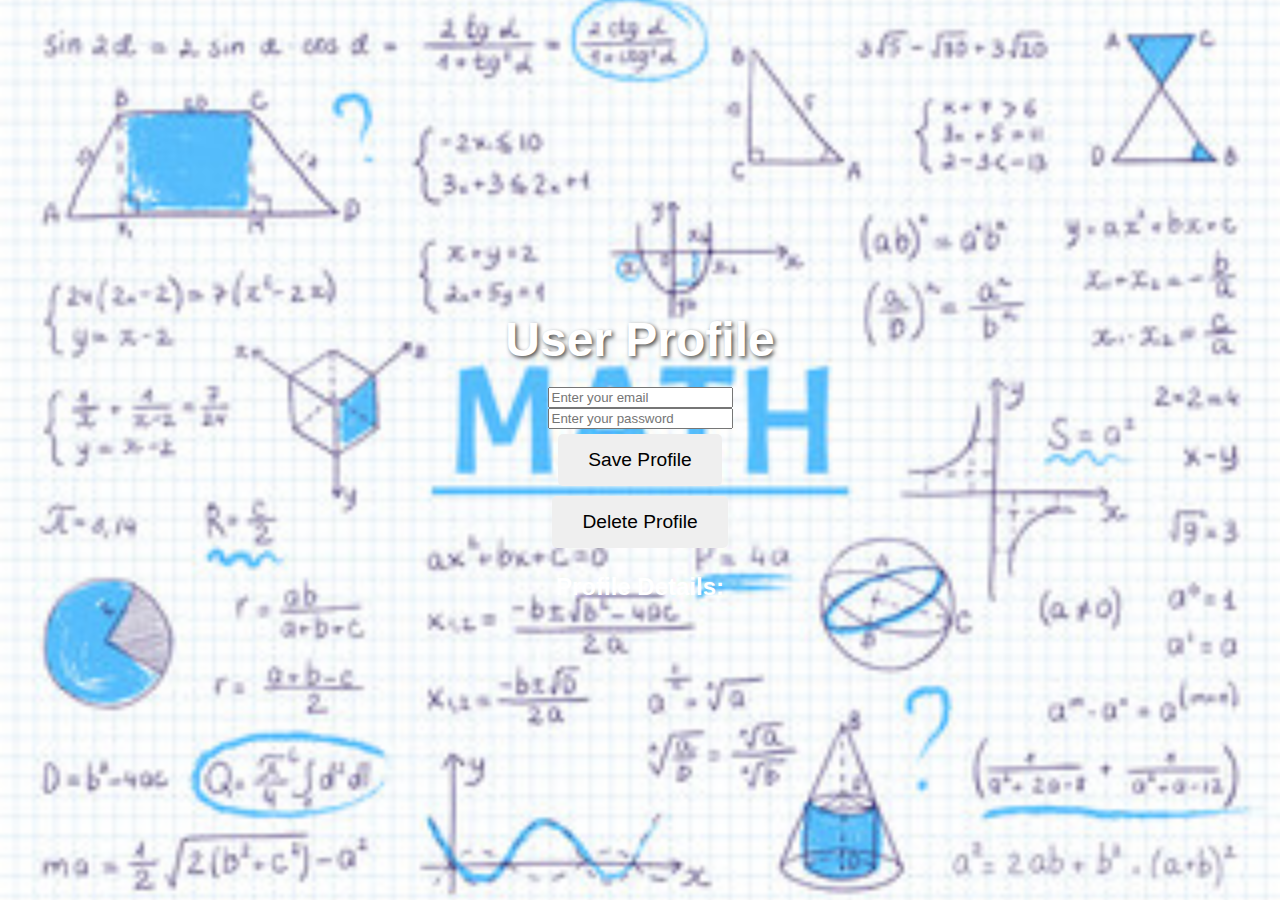
<file: index.html>
<!DOCTYPE html>
<html lang="en">
<head>
    <meta charset="UTF-8">
    <meta name="viewport" content="width=device-width, initial-scale=1.0">
    <title>User Profile</title>
    <link rel="stylesheet" href="st.css">
</head>
<body>

    <h1>User Profile</h1>
    <input type="email" id="email" placeholder="Enter your email">
    <input type="password" id="password" placeholder="Enter your password">
    <button onclick="saveProfile()">Save Profile</button>
    <button onclick="deleteProfile()">Delete Profile</button>

    <h2>Profile Details:</h2>
    <div id="profileInfo"></div>

    <script src="st.js"></script>

</body>
</html>
</file>
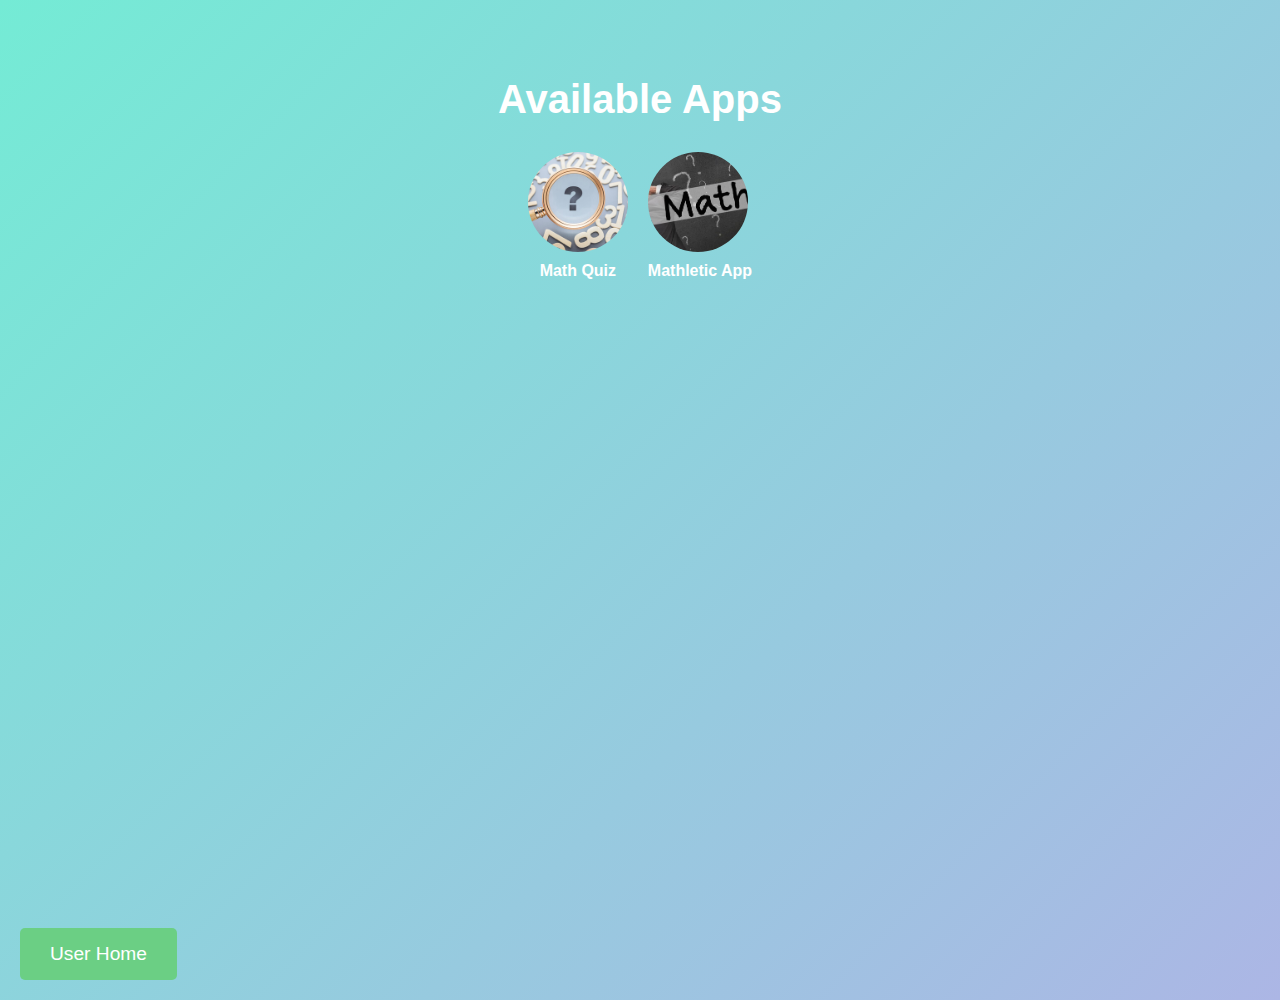
<file: apps.html>
<!DOCTYPE html>
<html lang="en">
<head>
    <meta charset="UTF-8">
    <meta name="viewport" content="width=device-width, initial-scale=1.0">
    <title>Available Apps</title>
    <link rel="stylesheet" href="apps.css"> <!-- Link to the CSS file -->
</head>
<body>
    <div class="container">
        <h1>Available Apps</h1>
        
        <div class="button-container">
            <div class="math-quiz-wrapper">
                <button class="round-button math-quiz-button" onclick="goToMathQuiz()"></button>
                <div class="button-text">Math Quiz</div>
            </div>
            
            <div class="mathletic-wrapper">
                <button class="round-button mathletic-button" onclick="goToMathQuestions()"></button>
                <div class="button-text">Mathletic App</div>
            </div>
        </div>
        
        <button class="home-button" onclick="goToUserHome()">User Home</button>
    </div>

    <script src="apps.js"></script> <!-- Link to JavaScript -->
</body>
</html>
</file>
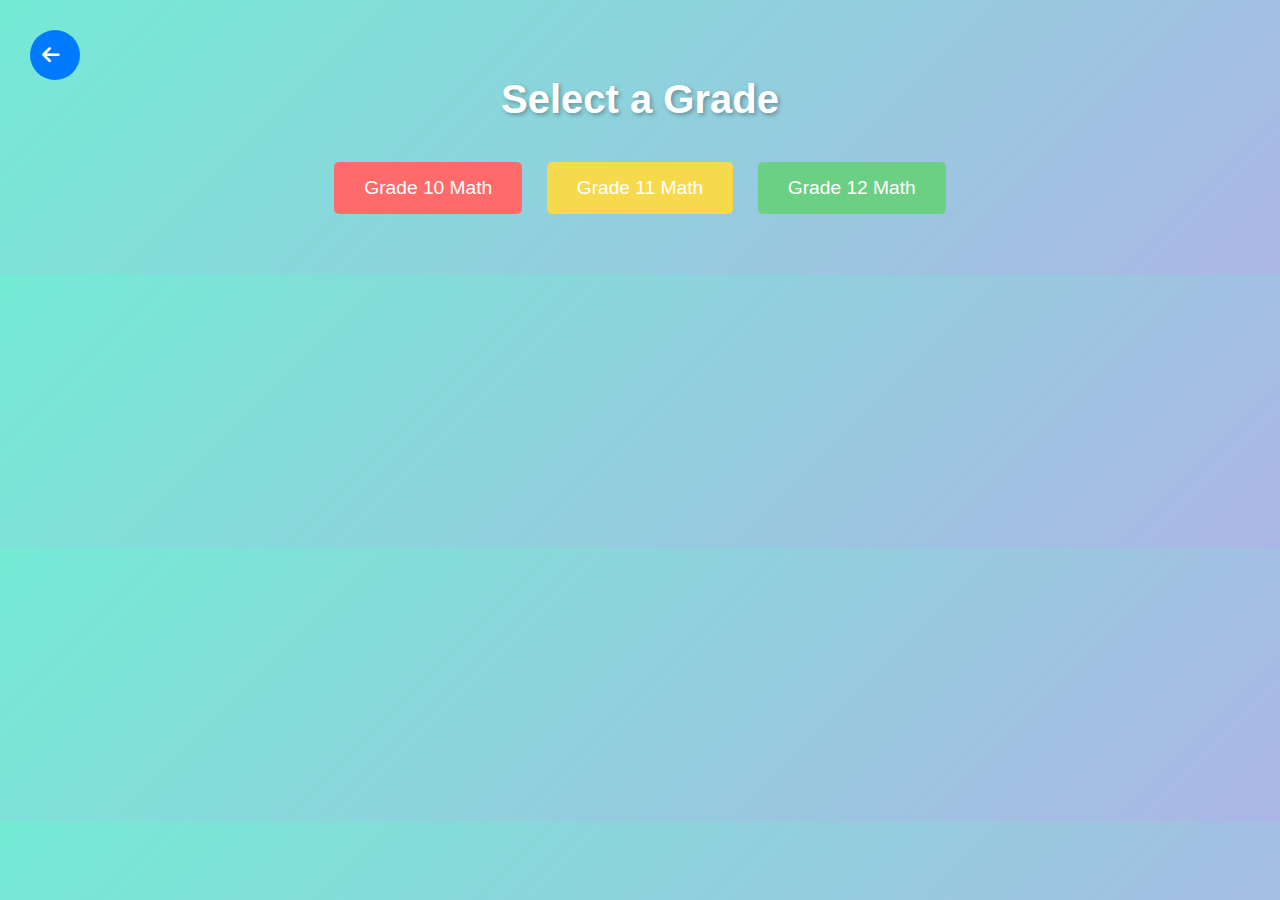
<file: grades.html>
<!DOCTYPE html>
<html lang="en">
<head>
    <meta charset="UTF-8">
    <meta name="viewport" content="width=device-width, initial-scale=1.0">
    <title>Grades Page</title>
    <link rel="stylesheet" href="grades.css"> <!-- Link to the CSS file -->
    <link rel="stylesheet" href="https://cdnjs.cloudflare.com/ajax/libs/font-awesome/6.0.0-beta3/css/all.min.css"> <!-- Font Awesome -->
</head>
<body>
    <h1>Select a Grade</h1>
    <div>
        <button onclick="goToGrade(10)">Grade 10 Math</button>
        <button onclick="goToGrade(11)">Grade 11 Math</button>
        <button onclick="goToGrade(12)">Grade 12 Math</button>
        <button id="appsButton" onclick="goToApps()">
            <i class="fas fa-arrow-left"></i> <!-- Arrow icon -->
        </button>
    </div>

    <script src="grade.js"></script> <!-- Link to the JavaScript file -->
</body>
</html>
</file>
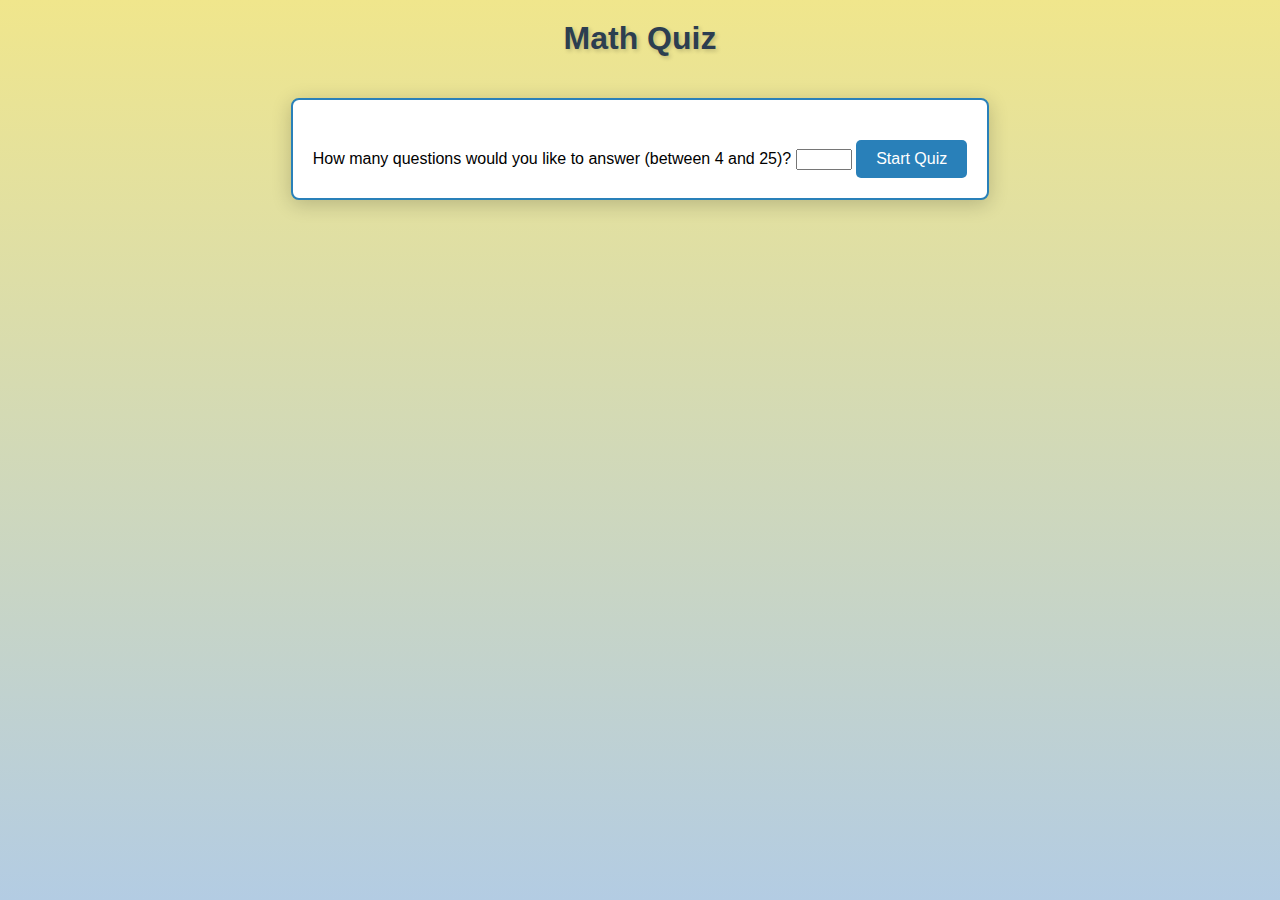
<file: math_quiz.html>
<!DOCTYPE html>
<html lang="en">
<head>
    <meta charset="UTF-8">
    <meta name="viewport" content="width=device-width, initial-scale=1.0">
    <title>Math Quiz</title>
    <link rel="stylesheet" href="math_quiz.css"> <!-- Link to CSS -->
</head>
<body>

    <h1>Math Quiz</h1>
    <div class="quiz-container">
        <div id="start">
            <label for="numQuestions">How many questions would you like to answer (between 4 and 25)?</label>
            <input type="number" id="numQuestions" min="4" max="25" required>
            <button id="startButton" onclick="startQuiz()">Start Quiz</button>
        </div>
        
        <div id="quiz" style="display: none;"></div>
        <div id="feedback" style="display: none;"></div> <!-- Feedback area -->
        <button id="nextButton" style="display: none;" onclick="nextQuestion()">Next Question</button>
        <div id="score" style="display: none;" aria-live="polite"></div> <!-- Accessibility for score -->
        <button id="restartButton" style="display: none;" onclick="restartQuiz()">Restart Quiz</button>
        <button id="continueButton" style="display:none;" onclick="goToGrades()">Continue</button>
    </div>

    <script src="quiz_script.js"></script> <!-- Link to JavaScript for quiz -->
</body>
</html>
</file>
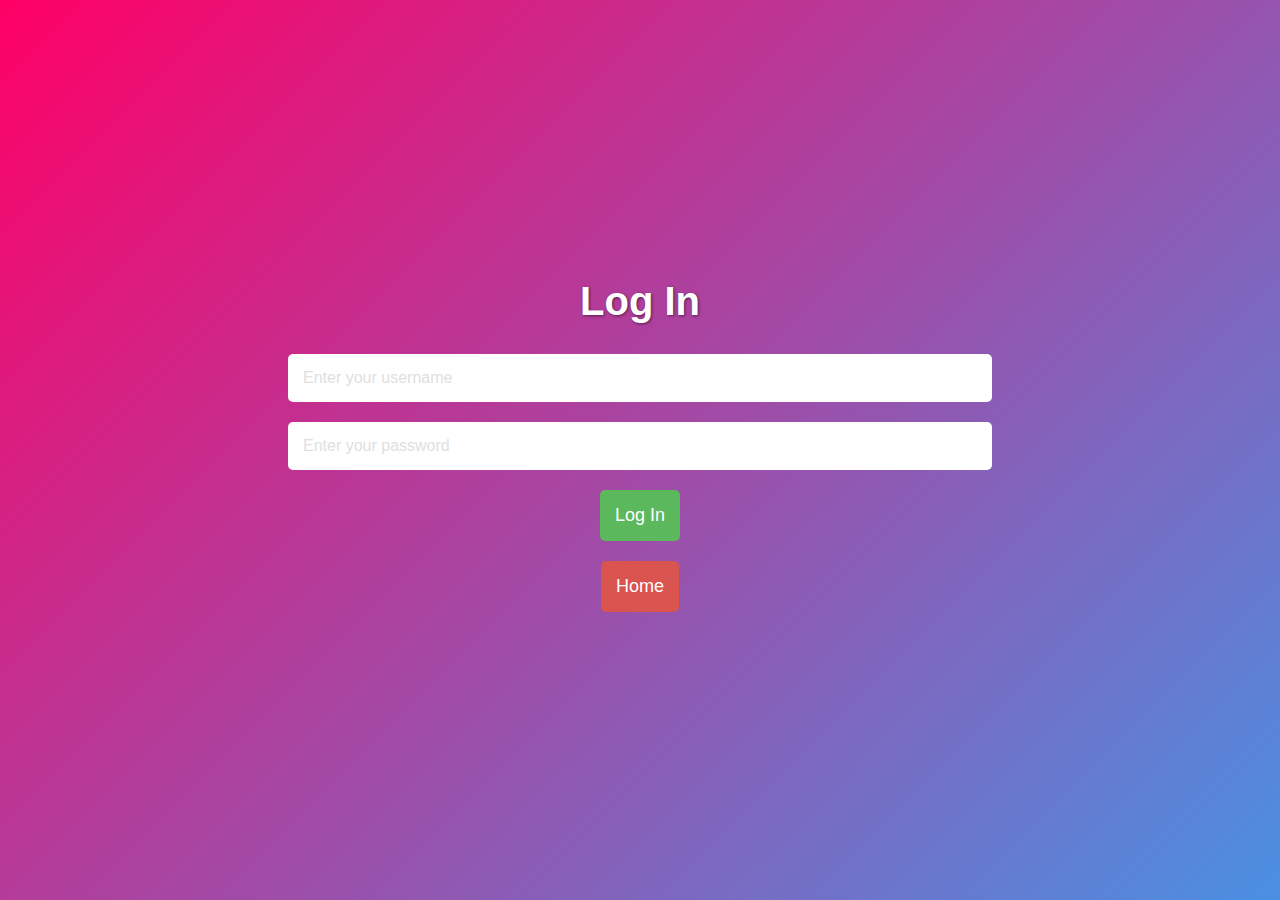
<file: profile.html>
<!DOCTYPE html>
<html lang="en">
<head>
    <meta charset="UTF-8">
    <meta name="viewport" content="width=device-width, initial-scale=1.0">
    <title>Log In</title>
    <link rel="stylesheet" href="profile.css"> <!-- Updated link to profile.css -->
</head>
<body>

    <h1>Log In</h1>
    <input type="text" id="username" placeholder="Enter your username" required>
    <input type="password" id="password" placeholder="Enter your password" required>
    <button onclick="confirmSignIn()">Log In</button>
    <button onclick="goToHome()">Home</button>

    <script src="st.js"></script>
</body>
</html>
</file>
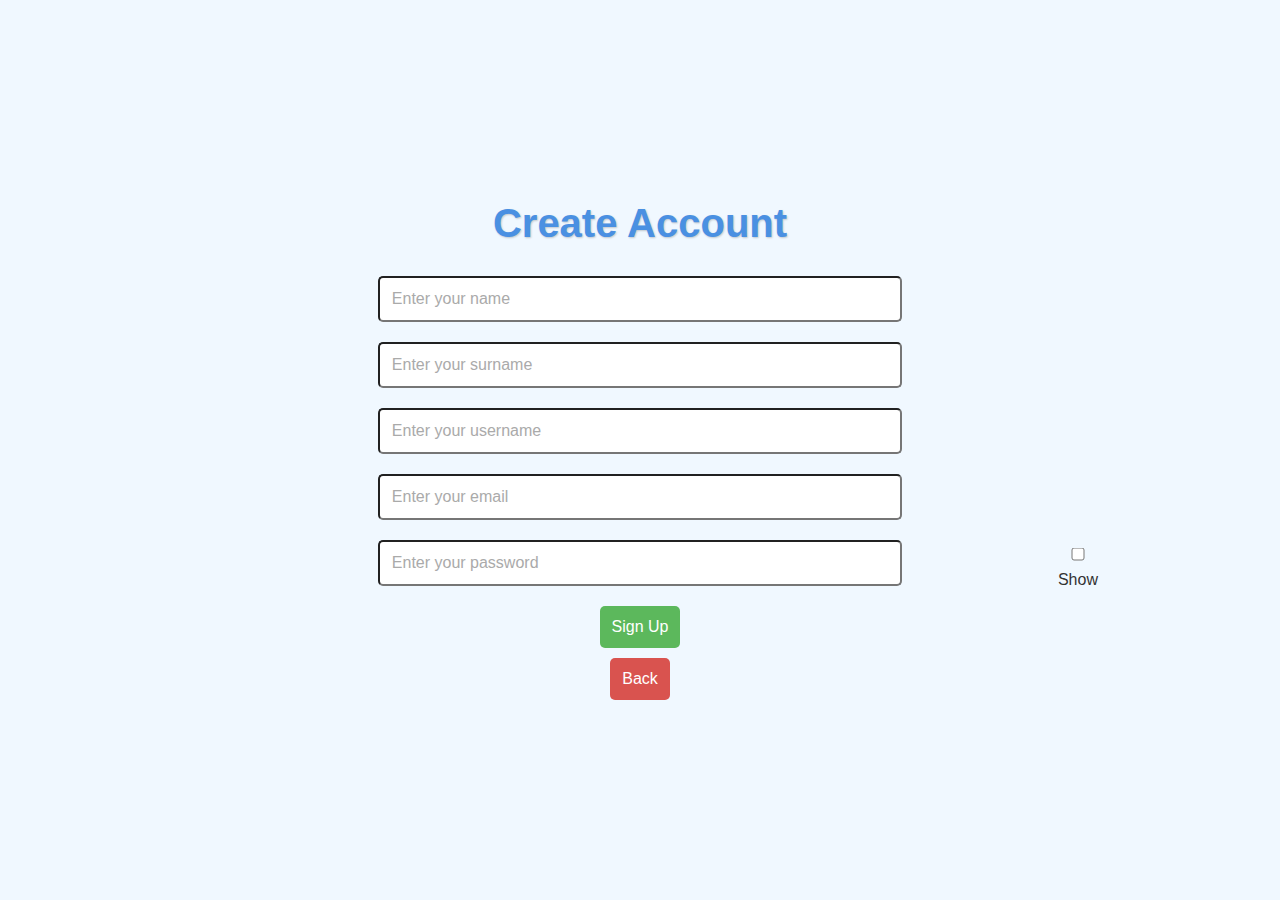
<file: signup.html>
<!DOCTYPE html>
<html lang="en">
<head>
    <meta charset="UTF-8">
    <meta name="viewport" content="width=device-width, initial-scale=1.0">
    <title>Sign Up</title>
    <link rel="stylesheet" href="signup.css"> <!-- Updated link to CSS file -->
</head>
<body>

    <h1>Create Account</h1>
    <div>
        <input type="text" id="newName" placeholder="Enter your name" required>
        <input type="text" id="newSurname" placeholder="Enter your surname" required>
        <input type="text" id="newUsername" placeholder="Enter your username" required>
        <input type="email" id="newEmail" placeholder="Enter your email" required>
        <div style="position: relative;">
            <input type="password" id="newPassword" placeholder="Enter your password" required>
            <label style="position: absolute; right: 10px; top: 50%; transform: translateY(-50%);">
                <input type="checkbox" id="togglePassword"> Show
            </label>
        </div>
    </div>
    <button onclick="createAccount()">Sign Up</button>
    <button onclick="goToHome()">Back</button> <!-- Changed button text here -->

    <script src="st.js"></script>
</body>
</html>
</file>
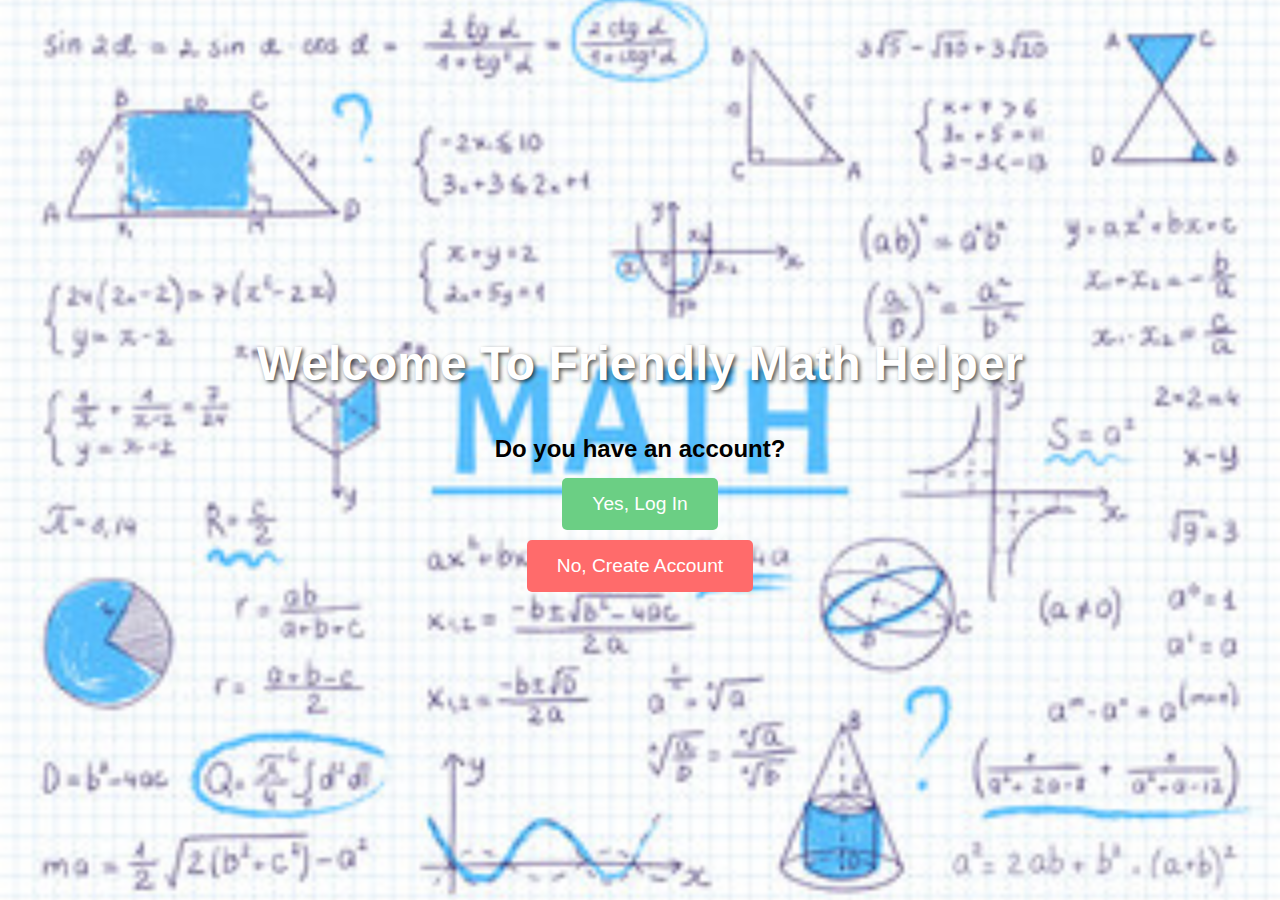
<file: st.html>
<!DOCTYPE html>
<html lang="en">
<head>
    <meta charset="UTF-8">
    <meta name="viewport" content="width=device-width, initial-scale=1.0">
    <title>Welcome</title>
    <link rel="stylesheet" href="st.css">
</head>
<body>

    <h1>Welcome To Friendly Math Helper</h1>
    <p>Do you have an account?</p>
    <button id="loginButton" onclick="checkAccount()">Yes, Log In</button>
    <button id="signupButton" onclick="goToSignUp()">No, Create Account</button>

    <script src="st.js"></script>
</body>
</html>
</file>
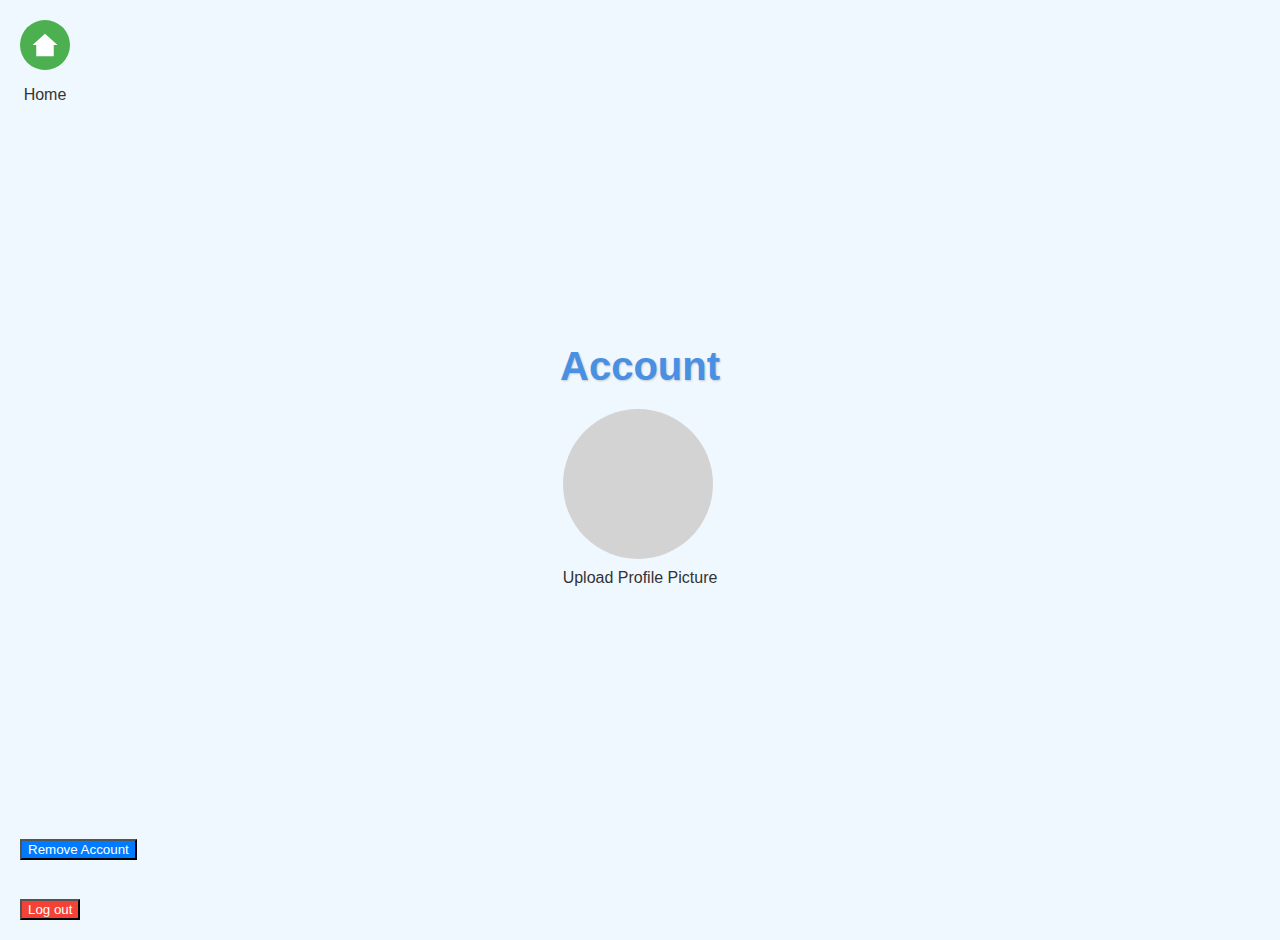
<file: user_details.html>
<!DOCTYPE html>
<html lang="en">
<head>
    <meta charset="UTF-8">
    <meta name="viewport" content="width=device-width, initial-scale=1.0">
    <title>User Details</title>
    <link rel="stylesheet" href="user_details.css"> <!-- Link to user_details.css -->
</head>
<body>

    <h1>Account</h1> <!-- Changed from User Details to Account -->
    
    <div id="profilePictureSection">
        <input type="file" id="profileImageInput" accept="image/*" style="display: none;" onchange="loadProfileImage(event)">
        <button id="uploadButton" class="uploadButton" onclick="document.getElementById('profileImageInput').click();"></button>
        <p style="margin-top: 10px; color: #333;">Upload Profile Picture</p>
    </div>
    
    <div id="userDetails" style="display: none;">
        <p>Name: John Doe</p>
        <p>Email: johndoe@example.com</p>
        <p>Role: User</p>
    </div>
    
    <div class="top-right">
        <div class="home-container">
            <button class="goToHome" onclick="goToUserHome()">
                <svg xmlns="http://www.w3.org/2000/svg" width="30" height="30" fill="white" viewBox="0 0 24 24">
                    <path d="M12 3l10 9h-3v9H5v-9H2l10-9z"/>
                </svg>
            </button>
            <p class="home-text">Home</p> <!-- Home label -->
        </div>
        
        <button class="logout" onclick="logout()">Log out</button>
        <button class="remove-account" onclick="removeAccount()">Remove Account</button> <!-- New Remove Account button -->
    </div>

    <script src="st.js"></script> <!-- Main JavaScript file -->
</body>
</html>
</file>
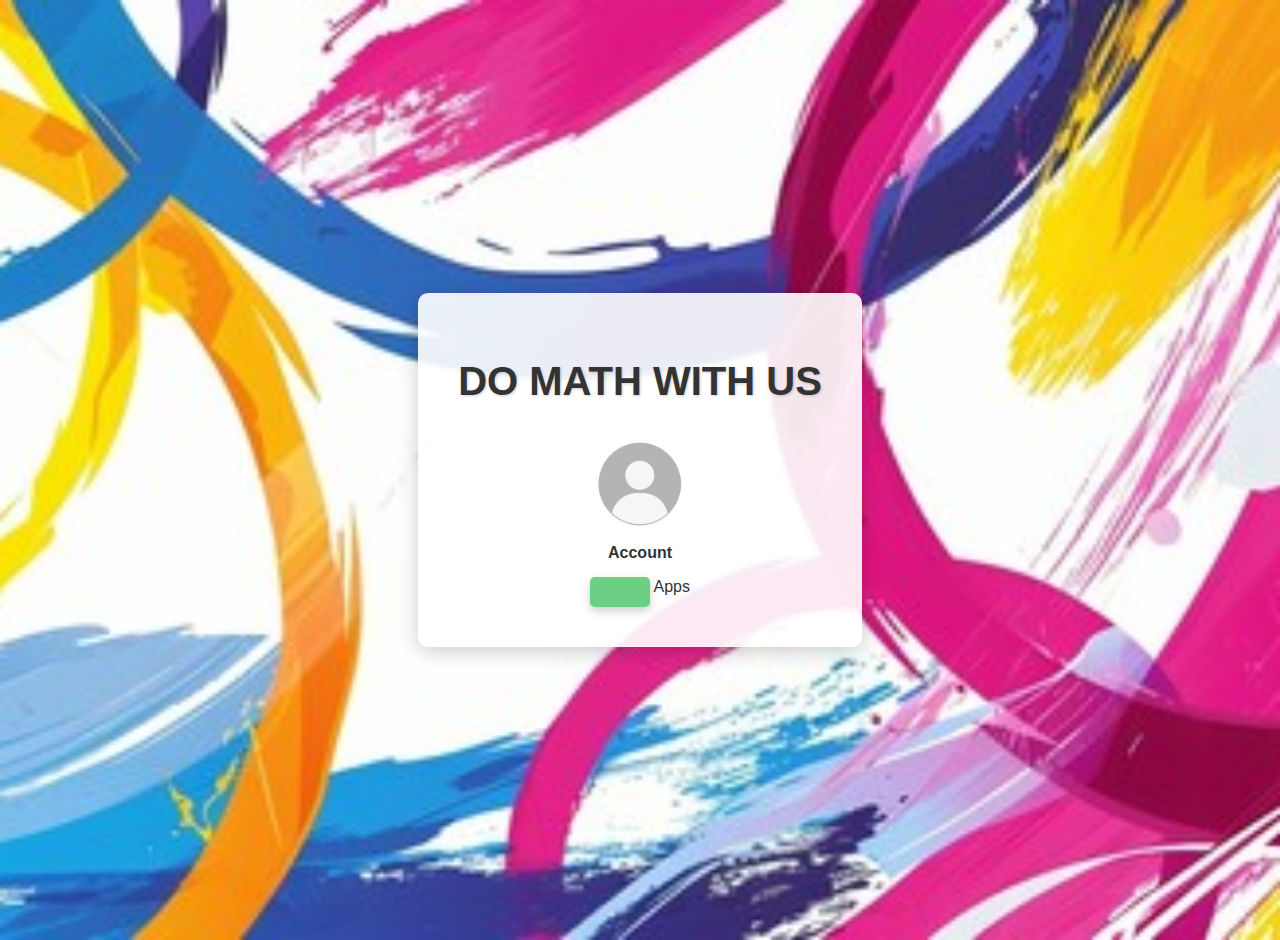
<file: user_home.html>
<!DOCTYPE html>
<html lang="en">
<head>
    <meta charset="UTF-8">
    <meta name="viewport" content="width=device-width, initial-scale=1.0">
    <title>DO MATH WITH US</title>
    <link rel="stylesheet" href="user_home.css">
</head>
<body>
    <div class="container">
        <h1>DO MATH WITH US</h1>
        <div class="button-container">
            <div class="account-wrapper">
                <button class="account-button" onclick="goToUserDetails()"></button>
                <span>Account</span>
            </div>
           
            <div class="apps-wrapper">
                <button class="action-button" onclick="goToApps()"></button>
                <span>Apps</span>
            </div>
        </div>
    </div>
    <script src="st.js"></script>
</body>
</html>
</file>
<file: st.css>
body {
    font-family: 'Arial', sans-serif;
    background-image: url('stD.jpg'); /* Background image */
    background-size: cover; /* Cover the entire viewport */
    background-position: center; /* Center the background image */
    margin: 0;
    padding: 0;
    display: flex;
    flex-direction: column;
    justify-content: center;
    align-items: center;
    height: 100vh; /* Full viewport height */
    color: #fff; /* Default text color */
    text-align: center; /* Center text */
}

h1 {
    font-size: 3rem;
    margin-bottom: 20px;
    text-shadow: 2px 2px 4px rgba(0, 0, 0, 0.7); /* Text shadow for depth */
}

p {
    font-size: 1.5rem;
    margin-bottom: 10px; /* Adjusted margin */
    color: #000; /* Black text */
    font-weight: bold; /* Make paragraph text bold */
}

button {
    padding: 15px 30px;
    font-size: 1.2rem;
    border: none; /* No border */
    border-radius: 5px; /* Rounded corners */
    cursor: pointer; /* Pointer cursor on hover */
    transition: background 0.3s ease, transform 0.2s ease; /* Transition effects */
    display: inline-block; /* Allow max-content width */
    margin: 5px auto; /* Center horizontally with small margin */
    width: max-content; /* Set width to max-content */
}

/* Log In Button Styles */
#loginButton {
    background-color: #6bcf84; /* Light green */
    color: #fff;
}

#loginButton:hover {
    background-color: #5abf6b; /* Darker green on hover */
    transform: scale(1.05); /* Slightly grow on hover */
}

/* Sign Up Button Styles */
#signupButton {
    background-color: #ff6b6b; /* Light coral */
    color: #fff;
}

#signupButton:hover {
    background-color: #ff4f4f; /* Darker coral on hover */
    transform: scale(1.05); /* Slightly grow on hover */
}

/* Media Query for Responsive Design */
@media (max-width: 600px) {
    h1 {
        font-size: 2.5rem; /* Smaller font size for smaller screens */
    }

    p {
        font-size: 1.2rem; /* Smaller font size for smaller screens */
    }

    button {
        font-size: 1rem; /* Smaller font size for buttons */
        width: auto; /* Reset width for smaller screens */
    }
}
</file>
<file: apps.css>
body {
    font-family: 'Arial', sans-serif;
    background: linear-gradient(135deg, #74ebd5, #acb6e5);
    text-align: center;
    margin: 0;
    padding: 50px 20px;
    color: #333;
    display: flex;
    flex-direction: column;
    height: 100vh; /* Full height */
    justify-content: space-between; /* Space out items */
    position: relative; /* Make body the reference point for absolute positioning */
}

.container {
    display: flex;
    flex-direction: column;
    align-items: center; /* Center items */
}

h1 {
    font-size: 2.5rem;
    margin-bottom: 30px;
    color: #ffffff;
}

.button-container {
    display: flex;
    justify-content: center; /* Center horizontally */
    margin-bottom: 20px; /* Space below buttons */
}

.math-quiz-wrapper, .mathletic-wrapper {
    margin: 0 10px; /* Add space between the buttons */
}

.round-button {
    width: 100px; /* Set a fixed width */
    height: 100px; /* Set a fixed height */
    border-radius: 50%; /* Make it round */
    display: flex; /* Use flexbox to center content */
    justify-content: center; /* Center horizontally */
    align-items: center; /* Center vertically */
    border: none; /* No border */
    cursor: pointer; /* Pointer cursor on hover */
    transition: transform 0.2s ease; /* Transition effect */
}

.math-quiz-button {
    background-image: url('quiz.jpg'); /* Image for Math Quiz */
    background-size: cover; /* Cover the entire button */
    background-position: center; /* Center the image */
}

.mathletic-button {
    background-image: url('math.jpg'); /* Image for Mathletic App */
    background-size: cover; /* Cover the entire button */
    background-position: center; /* Center the image */
}

.button-text {
    margin-top: 10px; /* Space above the text */
    color: white; /* Text color */
    font-weight: bold; /* Optional: make text bold */
}

.round-button:hover {
    transform: scale(1.05); /* Scale on hover */
}

.home-button {
    padding: 15px 30px;
    font-size: 1.2rem;
    color: #ffffff;
    border: none;
    border-radius: 5px;
    cursor: pointer;
    transition: background 0.3s ease, transform 0.2s ease;
    background-color: #6bcf84; /* Home button color */
    position: absolute; /* Position it absolutely */
    left: 20px; /* Distance from the left */
    bottom: 20px; /* Distance from the bottom */
}

.home-button:hover {
    background-color: #5abf6b; /* Darker shade on hover */
    transform: scale(1.05); /* Scale on hover */
}
</file>
<file: grades.css>
body {
    font-family: 'Arial', sans-serif;
    background: linear-gradient(135deg, #74ebd5, #acb6e5);
    text-align: center;
    margin: 0;
    padding: 50px 20px;
    color: #333;
}

h1 {
    font-size: 2.5rem;
    margin-bottom: 30px;
    color: #ffffff;
    text-shadow: 2px 2px 4px rgba(0, 0, 0, 0.3);
}

button {
    padding: 15px 30px;
    margin: 10px;
    font-size: 1.2rem;
    color: #ffffff;
    border: none;
    border-radius: 5px;
    cursor: pointer;
    transition: background 0.3s ease, transform 0.2s ease;
}

button i {
    margin-right: 8px; /* Space between the icon and text */
}

button:hover {
    transform: scale(1.05);
}

button:nth-child(1) {
    background-color: #ff6b6b; /* Grade 10 button color */
}

button:nth-child(2) {
    background-color: #f7d94c; /* Grade 11 button color */
}

button:nth-child(3) {
    background-color: #6bcf84; /* Grade 12 button color */
}

button:focus {
    outline: none;
}

button:hover:nth-child(1) {
    background-color: #ff4d4d; /* Darker shade on hover for Grade 10 */
}

button:hover:nth-child(2) {
    background-color: #f1c73a; /* Darker shade on hover for Grade 11 */
}

button:hover:nth-child(3) {
    background-color: #5abf6b; /* Darker shade on hover for Grade 12 */
}

/* Apps Button Styles */
#appsButton {
    padding: 10px; /* Add padding */
    background-color: #007bff; /* Button color */
    color: white; /* Icon color */
    border: none; /* No border */
    border-radius: 50%; /* Rounded shape */
    cursor: pointer; /* Pointer on hover */
    transition: background-color 0.3s ease, transform 0.2s ease; /* Smooth transition */
    display: flex; /* Flexbox for centering */
    align-items: center; /* Center vertically */
    justify-content: center; /* Center horizontally */
    width: 50px; /* Set width */
    height: 50px; /* Set height */
    position: absolute; /* Position it absolutely */
    top: 20px; /* Distance from top */
    left: 20px; /* Distance from left */
}

#appsButton:hover {
    background-color: #0056b3; /* Darker blue on hover */
    transform: scale(1.05); /* Scale effect on hover */
}

#appsButton i {
    font-size: 20px; /* Icon size */
}

/* Responsive Design */
@media (max-width: 600px) {
    h1 {
        font-size: 2rem;
    }

    button {
        width: 90%;
        font-size: 1rem;
    }
}
</file>
<file: math_quiz.css>
body {
    display: flex;
    flex-direction: column; /* Stack elements vertically */
    align-items: center; /* Center horizontally */
    justify-content: flex-start; /* Align items to the start (top) */
    height: 100vh; /* Full viewport height */
    margin: 0; /* Remove default margin */
    font-family: Arial, sans-serif; /* Set a font */
    background: linear-gradient(to bottom, #f0e68c, #b3cce3); /* Gradient background */
}

h1 {
    margin-top: 20px; /* Add some top margin for spacing */
    color: #2c3e50; /* Darker color for the title */
    text-shadow: 2px 2px 4px rgba(0, 0, 0, 0.2); /* Slight shadow for depth */
}

.quiz-container {
    display: flex;
    flex-direction: column;
    align-items: center; /* Center align items horizontally */
    justify-content: center; /* Center align items vertically */
    text-align: center; /* Center text within the container */
    padding: 20px; /* Add padding for spacing */
    border: 2px solid #2980b9; /* Colorful border */
    border-radius: 8px; /* Round the corners */
    box-shadow: 0 4px 20px rgba(0, 0, 0, 0.2); /* Shadow for depth */
    margin-top: 20px; /* Add some margin from the top */
    background-color: #ffffff; /* White background for the container */
}

.question {
    margin-bottom: 20px; /* Add space below the question */
    color: #2980b9; /* Color for the question text */
}

.answers {
    display: flex; /* Use Flexbox for alignment */
    flex-direction: column; /* Stack answers vertically */
    align-items: center; /* Center answers horizontally */
    width: 100%; /* Make the answer container take full width */
}

.answer {
    display: flex; /* Use Flexbox for alignment */
    align-items: center; /* Center items vertically */
    justify-content: center; /* Center items horizontally */
    width: 300px; /* Set a fixed width */
    background-color: #ecf0f1; /* Light background */
    padding: 10px; /* Padding for answer options */
    border-radius: 5px; /* Rounded corners */
    margin: 5px 0; /* Space between answers */
    transition: background-color 0.3s; /* Smooth transition for hover effect */
    cursor: pointer; /* Pointer cursor on hover */
}

.answer:hover {
    background-color: #10eeee; /* Change background on hover */
}

.answer.selected {
    background-color: yellow; /* Yellow background when selected */
}

.correct {
    background-color: #2ecc71; /* Green background for correct answers */
    color: white; /* White text for contrast */
}

.incorrect {
    background-color: #e74c3c; /* Red background for incorrect answers */
    color: white; /* White text for contrast */
}

.answer input {
    margin-right: 10px; /* Add space between radio button and label */
}

button {
    margin-top: 20px; /* Add some space above the buttons */
    padding: 10px 20px; /* Padding for buttons */
    border: none; /* Remove default border */
    border-radius: 5px; /* Round the corners */
    background-color: #2980b9; /* Button color */
    color: #ffffff; /* White text color */
    cursor: pointer; /* Pointer cursor on hover */
    font-size: 16px; /* Increase font size */
    transition: background-color 0.3s; /* Smooth transition for hover effect */
}

button:hover {
    background-color: #3498db; /* Darker blue on hover */
}

#feedback {
    margin-top: 10px;
    font-weight: bold; /* Make feedback bold for visibility */
    color: black; /* Change feedback text color to black */
}
</file>
<file: user_details.css>
body {
    font-family: 'Arial', sans-serif;
    background-color: #f0f8ff; /* Light background color */
    margin: 0;
    padding: 20px;
    display: flex;
    flex-direction: column;
    justify-content: center;
    align-items: center;
    height: 100vh; /* Full viewport height */
    color: #333; /* Text color */
    text-align: center; /* Center text */
    position: relative; /* Enable absolute positioning of children */
}

h1 {
    font-size: 2.5rem;
    margin-bottom: 20px;
    color: #4a90e2; /* Heading color */
    text-shadow: 1px 1px 2px rgba(0, 0, 0, 0.2); /* Subtle shadow for depth */
}

#profilePictureSection {
    text-align: center; /* Center align the profile picture section */
    margin-bottom: 20px; /* Space below the section */
}

button.uploadButton {
    border: none;
    border-radius: 50%; /* Make it circular */
    cursor: pointer;
    transition: transform 0.2s ease;
    width: 150px; /* Set width */
    height: 150px; /* Set height */
    background-color: #d3d3d3; /* Light gray background color */
    color: white; /* Text color */
    display: flex; /* Use flexbox to center the text */
    justify-content: center; /* Center text horizontally */
    align-items: center; /* Center text vertically */
    text-align: center; /* Center text */
    font-weight: bold; /* Make text bold */
}

/* Position the Home button */
.home-container {
    position: absolute; /* Absolute positioning */
    top: 20px; /* Distance from top */
    left: 20px; /* Distance from left */
    text-align: center; /* Center text below the button */
}

button.goToHome {
    background-color: #4caf50; /* Green background */
    border: none; /* Remove border */
    border-radius: 50%; /* Circular shape */
    width: 50px; /* Set width */
    height: 50px; /* Set height */
    display: flex; /* Use flexbox to center the icon */
    justify-content: center; /* Center icon horizontally */
    align-items: center; /* Center icon vertically */
    cursor: pointer; /* Change cursor on hover */
}

/* Button hover effect */
button.goToHome:hover {
    background-color: #45a049; /* Darker green on hover */
}

button.uploadButton:hover {
    transform: scale(1.05); /* Slightly grow on hover */
}

#userDetails {
    margin: 20px auto; /* Center the box */
    padding: 20px; /* Increased padding for better spacing */
    border: 1px solid #e0e0e0; /* Softer border color */
    border-radius: 12px; /* Slightly larger rounded corners */
    background-color: #ffffff; /* White background for user details */
    background-image: url('Dtext.jpg'); /* Background image */
    background-size: cover; /* Cover the entire area */
    background-position: center; /* Center the image */
    width: max-content; /* Width fits the maximum content */
    min-width: 300px; /* Minimum width to maintain usability */
    max-width: 600px; /* Maximum width for larger screens */
    box-shadow: 0 4px 15px rgba(0, 0, 0, 0.1); /* Deeper shadow for depth */
    color: #333; /* Text color */
    text-align: left; /* Left-align text for readability */
}

/* Position the logout button */
button.logout {
    position: absolute; /* Absolute positioning */
    bottom: 20px; /* Distance from bottom */
    left: 20px; /* Distance from left */
    background-color: #f44336; /* Red for Logout */
    color: white;
}

/* Position the remove account button */
button.remove-account {
    position: absolute; /* Absolute positioning */
    bottom: 80px; /* Distance from bottom, adjust as needed */
    left: 20px; /* Distance from left */
    background-color: #007bff; /* Blue for Remove Account */
    color: white;
}

/* Button hover effects */
button.logout:hover {
    background-color: #e53935; /* Darker red on hover */
}

button.remove-account:hover {
    background-color: #0056b3; /* Darker blue on hover */
}

/* Media Query for Responsive Design */
@media (max-width: 600px) {
    h1 {
        font-size: 2rem; /* Smaller font size for smaller screens */
    }
    button.remove-account,button.logout {
        width: auto; /* Set width to auto to fit content */
        padding: 10px 20px; /* Add padding for better appearance */
    }
}
</file>
<file: user_home.css>
body {
    font-family: 'Arial', sans-serif;
    background-image: url('user_home.jpg'), linear-gradient(135deg, rgba(116, 235, 213, 0.7), rgba(172, 182, 229, 0.7));
    background-size: cover; /* Cover the entire viewport */
    background-position: center; /* Center the background image */
    margin: 0;
    padding: 20px;
    color: #333;
    display: flex;
    justify-content: center; /* Center the content */
    align-items: center; /* Center vertically */
    height: 100vh; /* Full viewport height */
}

.container {
    text-align: center; /* Center text */
    background: rgba(255, 255, 255, 0.9); /* White background with transparency */
    border-radius: 10px; /* Rounded corners */
    box-shadow: 0 4px 20px rgba(0, 0, 0, 0.2); /* Shadow for depth */
    padding: 40px; /* Padding around the content */
}

h1 {
    font-size: 2.5rem;
    margin-bottom: 30px;
    color: #333;
    text-shadow: 1px 1px 3px rgba(0, 0, 0, 0.2);
}

.button-container {
    display: flex;
    flex-direction: column; /* Stack buttons vertically */
    gap: 15px; /* Space between buttons */
}

/* Styles for the Account Button */
.account-button {
    width: 100px; /* Set a fixed width */
    height: 100px; /* Set a fixed height */
    border-radius: 50%; /* Make it round */
    display: flex; /* Use flexbox to center content */
    justify-content: center; /* Center horizontally */
    align-items: center; /* Center vertically */
    border: none; /* No border */
    cursor: pointer; /* Pointer cursor on hover */
    transition: transform 0.2s ease; /* Transition effect */
    background-image: url('account.jpg'); /* Use the "account" image */
    background-size: cover; /* Cover the button area with the image */
    background-position: center; /* Center the background image */
    color: transparent; /* Hide text */
}

.account-button:hover {
    transform: scale(1.05); /* Slightly grow on hover */
}

.account-wrapper {
    display: flex;
    flex-direction: column; /* Stack button and text vertically */
    align-items: center; /* Center align the content */
}

.account-wrapper span {
    margin-top: 10px; /* Space between button and text */
    color: #333; /* Text color */
    font-weight: bold; /* Optional: make text bold */
}

/* Styles for the Apps Button */
.action-button {
    padding: 15px 30px;
    font-size: 1.2rem;
    color: #ffffff;
    border: none;
    border-radius: 5px;
    cursor: pointer;
    transition: background 0.3s ease, transform 0.2s ease;
    background-color: #6bcf84; /* Button color */
    box-shadow: 0 4px 10px rgba(0, 0, 0, 0.2); /* Button shadow */
}

.action-button:hover {
    background-color: #5abf6b; /* Darker shade on hover */
    transform: scale(1.05); /* Slightly grow on hover */
}

.action-button:focus {
    outline: none; /* Remove default focus outline */
}

/* Media Query for Responsive Design */
@media (max-width: 600px) {
    h1 {
        font-size: 2rem; /* Smaller font size for smaller screens */
    }

    .action-button {
        width: 90%; /* Full width on small screens */
        font-size: 1rem; /* Smaller font size */
    }
}
.small-button {
    display: block; /* Make the button a block element */
    margin: auto; /* Center the button horizontally */
    width: 40%; /* Set width to 40% */
    padding: 10px 15px; /* Padding for button */
    font-size: 0.9rem; /* Font size */
    color: #ffffff; /* Text color */
    border: none; /* No border */
    border-radius: 5px; /* Rounded corners */
    cursor: pointer; /* Pointer cursor on hover */
    background-color: #6bcf84; /* Button color */
    box-shadow: 0 4px 10px rgba(0, 0, 0, 0.2); /* Button shadow */
    transition: background 0.3s ease, transform 0.2s ease; /* Transition effects */
}

.small-button:hover {
    background-color: #5abf6b; /* Darker shade on hover */
    transform: scale(1.05); /* Slightly grow on hover */
}

.small-button:focus {
    outline: none; /* Remove default focus outline */
}
</file>
<file: profile.css>
/* profile.css */

/* Basic Reset */
* {
    margin: 0;
    padding: 0;
    box-sizing: border-box;
}

body {
    font-family: 'Arial', sans-serif;
    background: linear-gradient(135deg, #f06, #4a90e2); /* Gradient background */
    color: white;
    display: flex;
    flex-direction: column;
    justify-content: center;
    align-items: center;
    height: 100vh;
}

h1 {
    font-size: 2.5rem;
    margin-bottom: 20px;
    text-shadow: 1px 1px 3px rgba(0, 0, 0, 0.5);
}

input {
    width: 55%; /* Set width to 55% */
    padding: 15px;
    margin: 10px 0;
    border: none;
    border-radius: 5px;
    font-size: 16px;
    transition: box-shadow 0.3s;
}

/* Input focus effect */
input:focus {
    box-shadow: 0 0 10px rgba(255, 255, 255, 0.5);
    outline: none;
}

input::placeholder {
    color: #e0e0e0; /* Light placeholder color */
}

button {
    width: max-content; /* Set width to 55% */
    padding: 15px;
    margin: 10px 0;
    border: none;
    border-radius: 5px;
    font-size: 18px;
    cursor: pointer;
    background-color: #5cb85c; /* Green button */
    color: white;
    transition: background-color 0.3s, transform 0.2s;
}

/* Button hover effects */
button:hover {
    background-color: #4cae4c; /* Darker green on hover */
}

button:active {
    transform: scale(0.95);
}

button:last-of-type {
    background-color: #d9534f; /* Red button for "Back to Home" */
}

button:last-of-type:hover {
    background-color: #c9302c; /* Darker red on hover */
}

/* Responsive Design */
@media (max-width: 600px) {
    h1 {
        font-size: 2rem; /* Smaller font size for smaller screens */
    }

     button {
        width: max-content; /* Make inputs and buttons wider on small screens */
    }
}
</file>
<file: signup.css>
/* signup.css */

/* Basic Reset */
* {
    margin: 0;
    padding: 0;
    box-sizing: border-box;
}

body {
    font-family: 'Arial', sans-serif;
    background-color: #f0f8ff; /* Light background color */
    margin: 0;
    padding: 20px;
    display: flex;
    flex-direction: column;
    justify-content: center;
    align-items: center;
    height: 100vh; /* Full viewport height */
    color: #333; /* Text color */
    text-align: center; /* Center text */
    position: relative; /* Enable absolute positioning of children */
}

h1 {
    font-size: 2.5rem;
    margin-bottom: 20px;
    color: #4a90e2; /* Heading color */
    text-shadow: 1px 1px 2px rgba(0, 0, 0, 0.2); /* Subtle shadow for depth */
}

.container {
    background: #fff;
    padding: 30px;
    border-radius: 10px;
    box-shadow: 0 4px 20px rgba(0, 0, 0, 0.1);
    width: 350px;
    text-align: center; /* Center text in container */
}

input {
    width: 55%; /* Set width to 55% for all inputs */
    padding: 12px;
    margin: 10px 0;
    border-radius: 5px;
    font-size: 16px;
    transition: border-color 0.3s;
}

/* Specific styling for each input type */
.input-name {
    border: 1px solid #007bff; /* Blue border */
}

.input-surname {
    border: 1px solid #ffc107; /* Yellow border */
}

.input-username {
    border: 1px solid #28a745; /* Green border */
}

.input-email {
    border: 1px solid #17a2b8; /* Teal border */
}

.input-password {
    border: 1px solid #dc3545; /* Red border */
}

input:focus {
    border-color: #5cb85c; /* Change border color on focus */
    outline: none;
}

input::placeholder {
    color: #aaa;
}

button {
    padding: 12px;
    background-color: #5cb85c;
    border: none;
    border-radius: 5px;
    color: white;
    font-size: 16px;
    cursor: pointer;
    transition: background-color 0.3s, transform 0.2s, margin-left 0.5s; /* Added margin-left transition */
    margin-top: 10px; /* Space between buttons */
    width: max-content; /* Set width to fit the content */
}

button:hover {
    background-color: #4cae4c;
}

button:active {
    transform: scale(0.98);
}

button.move-left {
    margin-left: -50px; /* Move the button to the left */
}

button:last-of-type {
    background-color: #d9534f;
}

button:last-of-type:hover {
    background-color: #c9302c;
}

/* Responsive Design */
@media (max-width: 600px) {
    h1 {
        font-size: 2rem; /* Smaller font size for smaller screens */
    }
    button {
        padding: 10px; /* Adjust button padding */
    }
}
</file>
